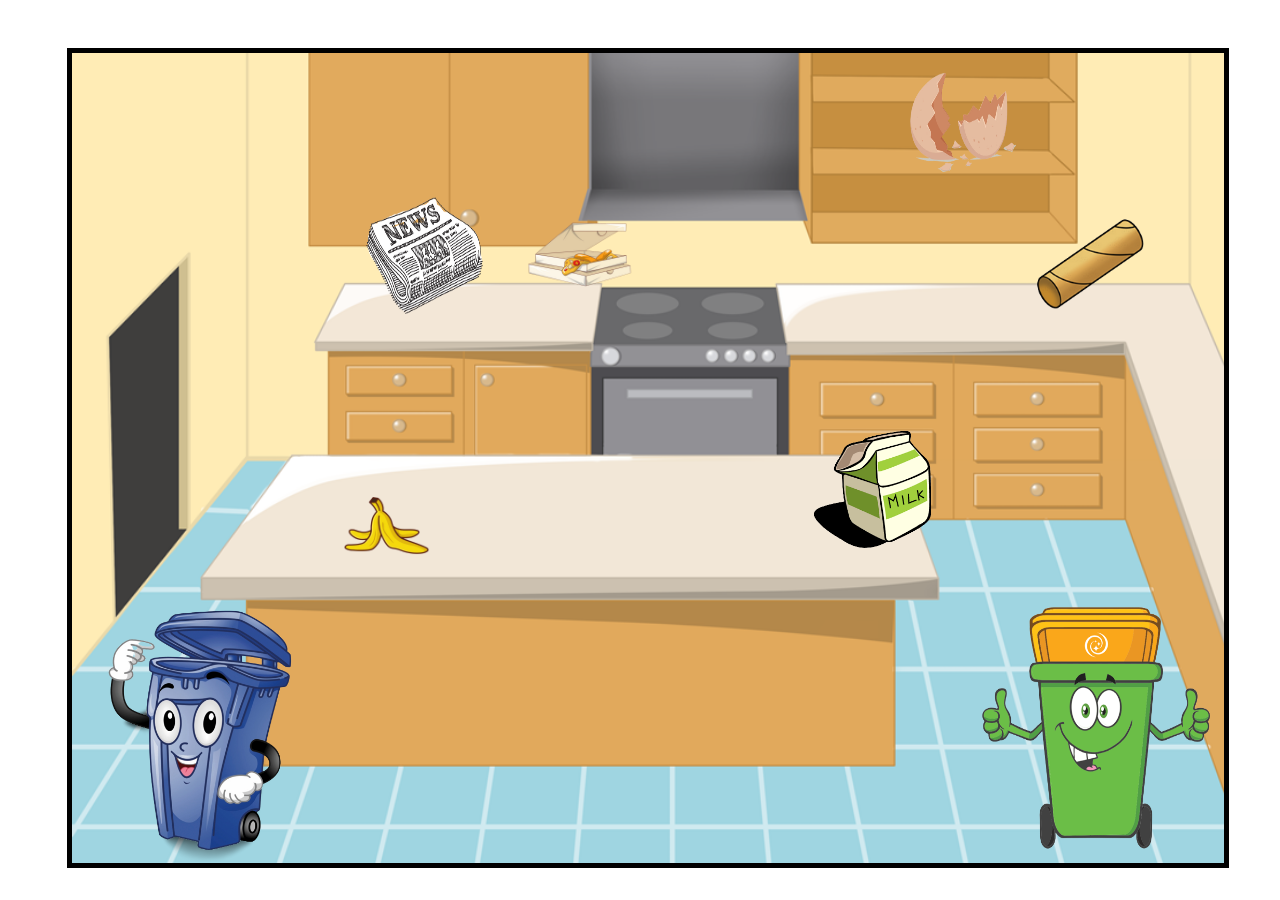
<file: recycle.html>
<!DOCTYPE html>
<html lang="en">
<head>
    <meta charset="UTF-8">
    <meta http-equiv="X-UA-Compatible" content="IE=edge">
    <meta name="viewport" content="width=device-width, initial-scale=1.0">
    <title>Let's Recycle</title>
    <link rel="stylesheet" href="recycle.css" />
</head>
<body>
    <div
      id="dropBox1"
      ondrop="drop(event)"
      ondragover="allowDrop(event)"
      droppable="true";
    >
      <img id= "target" class="trash" src="images/trash.png"; height=100%; width=100%;>
    </div>

    <div
      id="dropBox2"
      ondrop="drop(event)"
      ondragover="allowDrop(event)"
      droppable="true";
    >
      <img id= "target" class="recycle" src="images/recycle.png"; height=100%; width=100%;>
    </div>



    <div id="container">
      <div
        id="items"
        ondrop="drop(event)"
        ondragover="allowDrop(event)"
      >
          <img
          id="trash"
          src="images/kitchen/banana.png"
          draggable="true"
          ondragstart="drag(event)"
          height = 100%;
          width = 100%;
          style = "top:46vh; left:20vw;"
          />
          
          <img
          id="recycle"
          src="images/kitchen/roll.png"
          draggable="true"
          ondragstart="drag(event)"
          height = 100%;
          width = 100;
          style = "top:17vh; left:75vw;"
          />

          <img
          id="trash"
          src="images/kitchen/pizza.png"
          draggable="true"
          ondragstart="drag(event)"
          height = 100%;
          width = 100;
          style = "top:16vh; left:35vw;"
          />

          <img
          id="recycle"
          src="images/kitchen/milk.png"
          draggable="true"
          ondragstart="drag(event)"
          height = 100%;
          width = 100;
          style = "top:42vh; left:58vw;"
          />

          <img
          id="recycle"
          src="images/kitchen/newspaper.png"
          draggable="true"
          ondragstart="drag(event)"
          height = 100%;
          width = 100%;
          style = "top:16vh; left:23vw;"
          />

          <img
          id="trash"
          src="images/kitchen/shell.png"
          draggable="true"
          ondragstart="drag(event)"
          height = 100%;
          width = 100;
          style = "top:1vh; left:65vw;"
          />
      </div>
    </div>

    <script src="recycle.js"></script>
</body>
</html>
</file>
<file: recycle.css>
html {
    height: 100vh;
    width: 100vw;
    background-color: rgb(255, 255, 255);
}

body {
    /* font-family: "Roboto", sans-serif;
    font-size: medium; */
    background-image: url("images/kitchen/kitchen.png");
    top: 50%;
    left: 50%;
    transform: translate(-50%, -50%);
    -ms-transform: translate(-50%, -50%); /* IE 9 */
    -webkit-transform: translate(-50%, -50%); /* Chrome, Safari, Opera */
    height: 90vh;
    width: 90vw;
    background-position: center;
    position: relative;
    background-size: cover;
    background-repeat: no-repeat;
    padding: none;
    border: 5px solid black;
}


#dropBox1 {
    position: absolute;
    height: 30vh;
    width: 20vw;
    bottom: 0;
    left: 0;
    justify-content: center;
}

#dropBox2 {
    position: absolute;
    height: 30vh;
    width: 20vw;
    bottom: 0vh;
    right: 0vw;
    justify-content: center;
}

#container {
    position: absolute;
    height: 60vh;
    width: 90vw;
    justify-content: center;
}

#items img {
    position: absolute;
    height: 13vh;
    width: 13vh;
}
</file>
